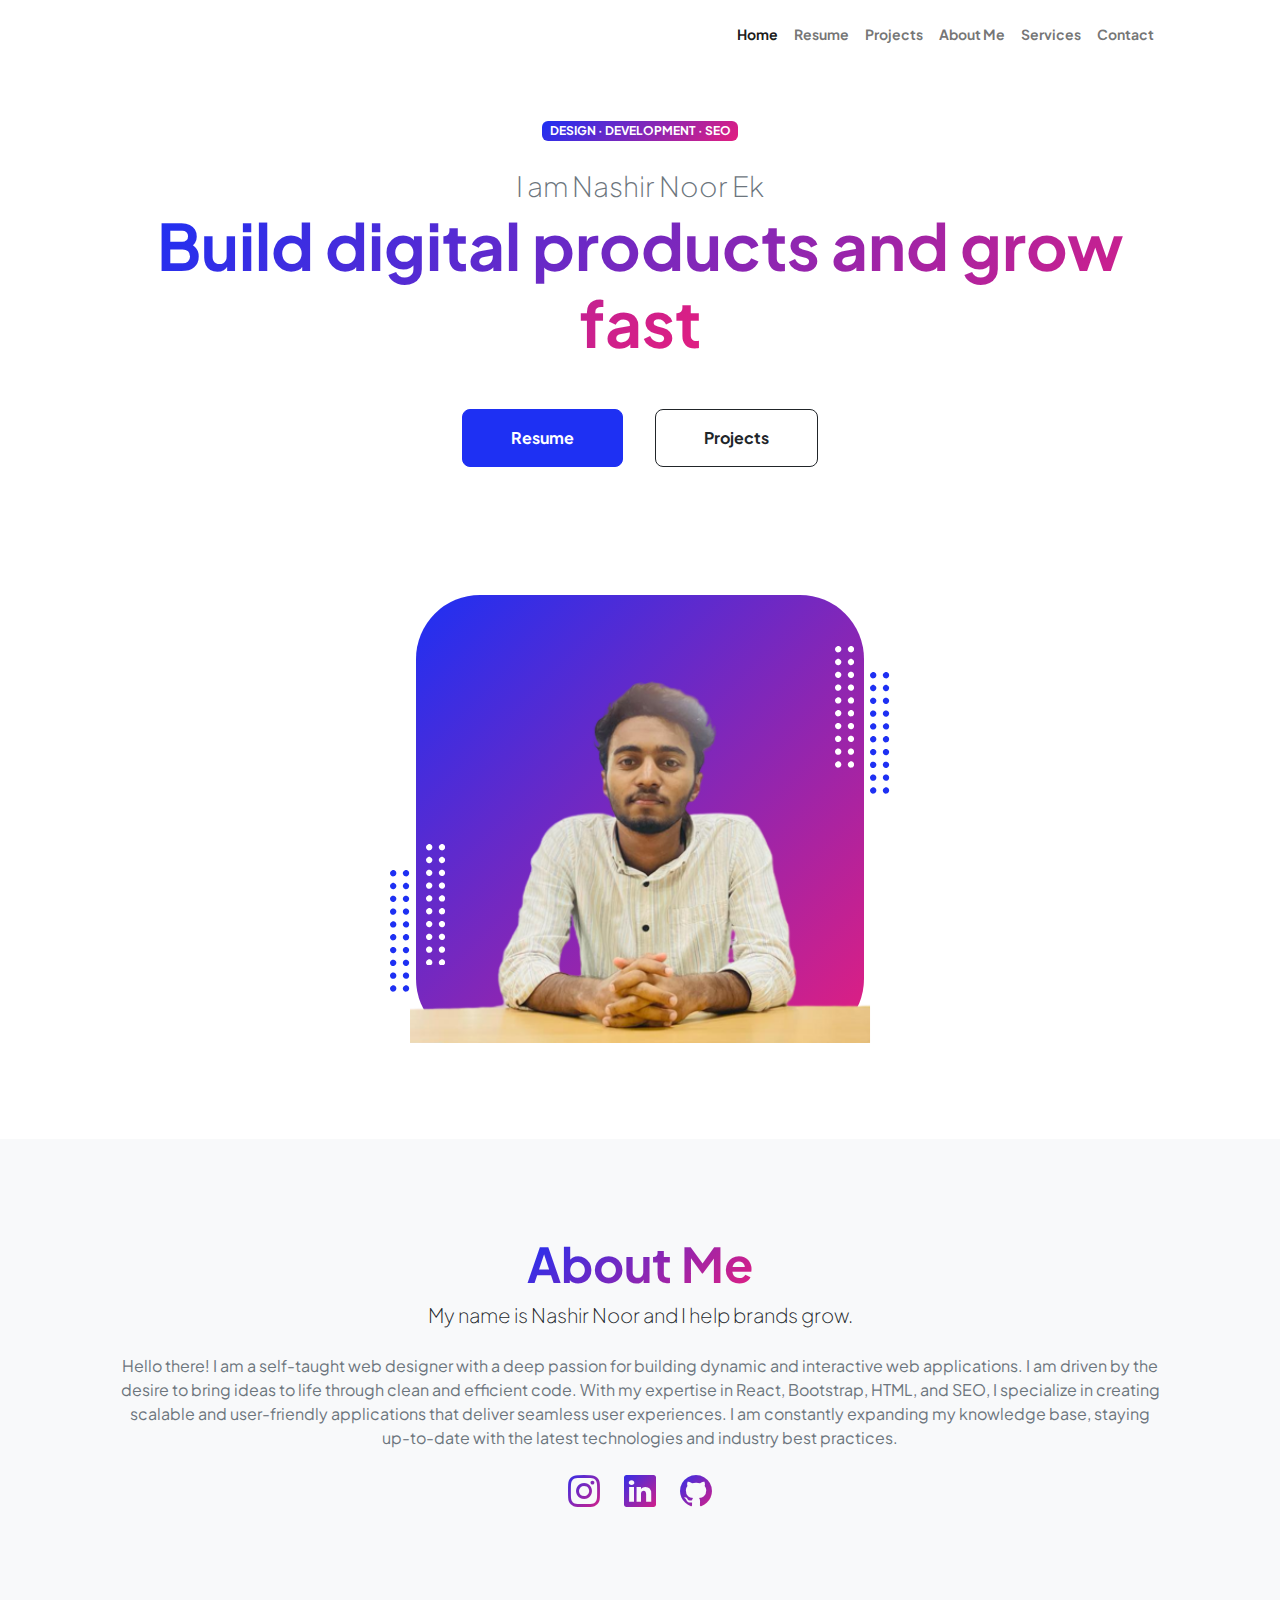
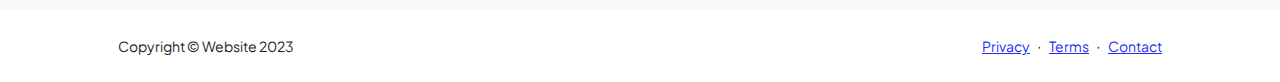
<file: index.html>
<!DOCTYPE html>
<html lang="en">
    <head>
        <meta charset="utf-8" />
        <meta name="viewport" content="width=device-width, initial-scale=1, shrink-to-fit=no" />
        <meta name="description" content="" />
        <meta name="author" content="" />
        <title>Nashir Noor EK</title>
        <!-- Favicon-->
        <link rel="icon" type="image/x-icon" href="/img/my_image.png" />
        <link rel="apple-touch-icon" href="img/my_image.png">

        <!-- Custom Google font-->
        <link rel="preconnect" href="https://fonts.googleapis.com" />
        <link rel="preconnect" href="https://fonts.gstatic.com" crossorigin />
        <link rel="preload" as="font">
        <link href="https://fonts.googleapis.com/css2?family=Plus+Jakarta+Sans:wght@100;200;300;400;500;600;700;800;900&amp;display=swap" rel="stylesheet" />
        <!-- Bootstrap icons-->
        <link href="https://cdn.jsdelivr.net/npm/bootstrap-icons@1.8.1/font/bootstrap-icons.css" rel="stylesheet" />
        <!-- Core theme CSS (includes Bootstrap)-->
        <meta name="keywords" content="HTML, CSS, JavaScript,digital,freelance,resume,python">
        <link href="css/styles.css" rel="stylesheet" />
        <script src="/js/script.js"></script>
        
      
    </head>
    <body class="d-flex flex-column h-100">
        <main class="flex-shrink-0">
            <!-- Navigation-->
            <nav class="navbar navbar-expand-lg navbar-light bg-white py-3">
                <div class="container px-5">
                  
                    <button class="navbar-toggler" type="button" data-bs-toggle="collapse" data-bs-target="#navbarSupportedContent" aria-controls="navbarSupportedContent" aria-expanded="false" aria-label="Toggle navigation"><span class="navbar-toggler-icon"></span></button>
                    <div class="collapse navbar-collapse" id="navbarSupportedContent">
                        <ul class="navbar-nav ms-auto mb-2 mb-lg-0 small fw-bolder">
                            <li class="nav-item"><a class="nav-link active" href="index.html">Home</a></li>
                            <li class="nav-item"><a class="nav-link" href="resume.html">Resume</a></li>
                            <li class="nav-item"><a class="nav-link" href="projects.html">Projects</a></li>
                            <li class="nav-item"><a class="nav-link" href="about.html">About Me</a></li>
                            <li class="nav-item"><a class="nav-link" href="services.html">Services</a></li>
                            <li class="nav-item"><a class="nav-link" href="contact.html">Contact</a></li>
                        </ul>
                    </div>
                </div>
            </nav>
            
            <!-- Header-->
            <header class="py-5">
                <div class="container px-5 pb-5">
                    <div class="row gx-5 align-items-center">
                        <div class="col-xxl-5">
                            <!-- Header text content-->
                            <div class="text-center text-xxl-start">
                                <div class="badge bg-gradient-primary-to-secondary text-white mb-4"><div class="text-uppercase">Design &middot; Development &middot; SEO</div></div>
                                <div class="fs-3 fw-light text-muted">I am Nashir Noor Ek</div>
                                <h1 class="display-3 fw-bolder mb-5"><span class="text-gradient d-inline">Build digital products and grow fast</span></h1>
                                <div class="d-grid gap-3 d-sm-flex justify-content-sm-center justify-content-xxl-start mb-3">
                                    <a class="btn btn-primary btn-lg px-5 py-3 me-sm-3 fs-6 fw-bolder" href="resume.html">Resume</a>
                                    <a class="btn btn-outline-dark btn-lg px-5 py-3 fs-6 fw-bolder" href="projects.html">Projects</a>
                                </div>
                            </div>
                        </div>
                        <div class="col-xxl-7">
                            <!-- Header profile picture-->
                            <div class="d-flex justify-content-center mt-5 mt-xxl-0">
                                <div class="profile bg-gradient-primary-to-secondary">
                                    <!-- TIP: For best results, use a photo with a transparent background like the demo example below-->
                                    <!-- Watch a tutorial on how to do this on YouTube (link)-->
                                    <img class="profile-img" src="img/my_image.png" alt="..." />
                                    <div class="dots-1">
                                        <!-- SVG Dots-->
                                        <svg version="1.1" xmlns="http://www.w3.org/2000/svg" xmlns:xlink="http://www.w3.org/1999/xlink" x="0px" y="0px" viewBox="0 0 191.6 1215.4" style="enable-background: new 0 0 191.6 1215.4" xml:space="preserve">
                                            <g transform="translate(0.000000,1280.000000) scale(0.100000,-0.100000)">
                                                <path d="M227.7,12788.6c-105-35-200-141-222-248c-43-206,163-412,369-369c155,32,275,190,260,339c-11,105-90,213-190,262        C383.7,12801.6,289.7,12808.6,227.7,12788.6z"></path>
                                                <path d="M1507.7,12788.6c-151-50-253-216-222-362c25-119,136-230,254-255c194-41,395,142,375,339c-11,105-90,213-190,262        C1663.7,12801.6,1569.7,12808.6,1507.7,12788.6z"></path>
                                                <path d="M227.7,11508.6c-105-35-200-141-222-248c-43-206,163-412,369-369c155,32,275,190,260,339c-11,105-90,213-190,262        C383.7,11521.6,289.7,11528.6,227.7,11508.6z"></path>
                                                <path d="M1507.7,11508.6c-151-50-253-216-222-362c25-119,136-230,254-255c194-41,395,142,375,339c-11,105-90,213-190,262        C1663.7,11521.6,1569.7,11528.6,1507.7,11508.6z"></path>
                                                <path d="M227.7,10228.6c-105-35-200-141-222-248c-43-206,163-412,369-369c155,32,275,190,260,339c-11,105-90,213-190,262        C383.7,10241.6,289.7,10248.6,227.7,10228.6z"></path>
                                                <path d="M1507.7,10228.6c-105-35-200-141-222-248c-43-206,163-412,369-369c155,32,275,190,260,339c-11,105-90,213-190,262        C1663.7,10241.6,1569.7,10248.6,1507.7,10228.6z"></path>
                                                <path d="M227.7,8948.6c-105-35-200-141-222-248c-43-206,163-412,369-369c155,32,275,190,260,339c-11,105-90,213-190,262        C383.7,8961.6,289.7,8968.6,227.7,8948.6z"></path>
                                                <path d="M1507.7,8948.6c-105-35-200-141-222-248c-43-206,163-412,369-369c155,32,275,190,260,339c-11,105-90,213-190,262        C1663.7,8961.6,1569.7,8968.6,1507.7,8948.6z"></path>
                                                <path d="M227.7,7668.6c-105-35-200-141-222-248c-43-206,163-412,369-369c155,32,275,190,260,339c-11,105-90,213-190,262        C383.7,7681.6,289.7,7688.6,227.7,7668.6z"></path>
                                                <path d="M1507.7,7668.6c-105-35-200-141-222-248c-43-206,163-412,369-369c155,32,275,190,260,339c-11,105-90,213-190,262        C1663.7,7681.6,1569.7,7688.6,1507.7,7668.6z"></path>
                                                <path d="M227.7,6388.6c-105-35-200-141-222-248c-43-206,163-412,369-369c155,32,275,190,260,339c-11,105-90,213-190,262        C383.7,6401.6,289.7,6408.6,227.7,6388.6z"></path>
                                                <path d="M1507.7,6388.6c-105-35-200-141-222-248c-43-206,163-412,369-369c155,32,275,190,260,339c-11,105-90,213-190,262        C1663.7,6401.6,1569.7,6408.6,1507.7,6388.6z"></path>
                                                <path d="M227.7,5108.6c-105-35-200-141-222-248c-43-206,163-412,369-369c155,32,275,190,260,339c-11,105-90,213-190,262        C383.7,5121.6,289.7,5128.6,227.7,5108.6z"></path>
                                                <path d="M1507.7,5108.6c-105-35-200-141-222-248c-43-206,163-412,369-369c155,32,275,190,260,339c-11,105-90,213-190,262        C1663.7,5121.6,1569.7,5128.6,1507.7,5108.6z"></path>
                                                <path d="M227.7,3828.6c-105-35-200-141-222-248c-43-206,163-412,369-369c155,32,275,190,260,339c-11,105-90,213-190,262        C383.7,3841.6,289.7,3848.6,227.7,3828.6z"></path>
                                                <path d="M1507.7,3828.6c-105-35-200-141-222-248c-43-206,163-412,369-369c155,32,275,190,260,339c-11,105-90,213-190,262        C1663.7,3841.6,1569.7,3848.6,1507.7,3828.6z"></path>
                                                <path d="M227.7,2548.6c-105-35-200-141-222-248c-43-206,163-412,369-369c155,32,275,190,260,339c-11,105-90,213-190,262        C383.7,2561.6,289.7,2568.6,227.7,2548.6z"></path>
                                                <path d="M1507.7,2548.6c-105-35-200-141-222-248c-43-206,163-412,369-369c155,32,275,190,260,339c-11,105-90,213-190,262        C1663.7,2561.6,1569.7,2568.6,1507.7,2548.6z"></path>
                                                <path d="M227.7,1268.6c-105-35-200-141-222-248c-43-206,163-412,369-369c155,32,275,190,260,339c-11,105-90,213-190,262        C383.7,1281.6,289.7,1288.6,227.7,1268.6z"></path>
                                                <path d="M1507.7,1268.6c-105-35-200-141-222-248c-43-206,163-412,369-369c155,32,275,190,260,339c-11,105-90,213-190,262        C1663.7,1281.6,1569.7,1288.6,1507.7,1268.6z"></path>
                                            </g>
                                        </svg>
                                        <!-- END of SVG dots-->
                                    </div>
                                    <div class="dots-2">
                                        <!-- SVG Dots-->
                                        <svg version="1.1" xmlns="http://www.w3.org/2000/svg" xmlns:xlink="http://www.w3.org/1999/xlink" x="0px" y="0px" viewBox="0 0 191.6 1215.4" style="enable-background: new 0 0 191.6 1215.4" xml:space="preserve">
                                            <g transform="translate(0.000000,1280.000000) scale(0.100000,-0.100000)">
                                                <path d="M227.7,12788.6c-105-35-200-141-222-248c-43-206,163-412,369-369c155,32,275,190,260,339c-11,105-90,213-190,262        C383.7,12801.6,289.7,12808.6,227.7,12788.6z"></path>
                                                <path d="M1507.7,12788.6c-151-50-253-216-222-362c25-119,136-230,254-255c194-41,395,142,375,339c-11,105-90,213-190,262        C1663.7,12801.6,1569.7,12808.6,1507.7,12788.6z"></path>
                                                <path d="M227.7,11508.6c-105-35-200-141-222-248c-43-206,163-412,369-369c155,32,275,190,260,339c-11,105-90,213-190,262        C383.7,11521.6,289.7,11528.6,227.7,11508.6z"></path>
                                                <path d="M1507.7,11508.6c-151-50-253-216-222-362c25-119,136-230,254-255c194-41,395,142,375,339c-11,105-90,213-190,262        C1663.7,11521.6,1569.7,11528.6,1507.7,11508.6z"></path>
                                                <path d="M227.7,10228.6c-105-35-200-141-222-248c-43-206,163-412,369-369c155,32,275,190,260,339c-11,105-90,213-190,262        C383.7,10241.6,289.7,10248.6,227.7,10228.6z"></path>
                                                <path d="M1507.7,10228.6c-105-35-200-141-222-248c-43-206,163-412,369-369c155,32,275,190,260,339c-11,105-90,213-190,262        C1663.7,10241.6,1569.7,10248.6,1507.7,10228.6z"></path>
                                                <path d="M227.7,8948.6c-105-35-200-141-222-248c-43-206,163-412,369-369c155,32,275,190,260,339c-11,105-90,213-190,262        C383.7,8961.6,289.7,8968.6,227.7,8948.6z"></path>
                                                <path d="M1507.7,8948.6c-105-35-200-141-222-248c-43-206,163-412,369-369c155,32,275,190,260,339c-11,105-90,213-190,262        C1663.7,8961.6,1569.7,8968.6,1507.7,8948.6z"></path>
                                                <path d="M227.7,7668.6c-105-35-200-141-222-248c-43-206,163-412,369-369c155,32,275,190,260,339c-11,105-90,213-190,262        C383.7,7681.6,289.7,7688.6,227.7,7668.6z"></path>
                                                <path d="M1507.7,7668.6c-105-35-200-141-222-248c-43-206,163-412,369-369c155,32,275,190,260,339c-11,105-90,213-190,262        C1663.7,7681.6,1569.7,7688.6,1507.7,7668.6z"></path>
                                                <path d="M227.7,6388.6c-105-35-200-141-222-248c-43-206,163-412,369-369c155,32,275,190,260,339c-11,105-90,213-190,262        C383.7,6401.6,289.7,6408.6,227.7,6388.6z"></path>
                                                <path d="M1507.7,6388.6c-105-35-200-141-222-248c-43-206,163-412,369-369c155,32,275,190,260,339c-11,105-90,213-190,262        C1663.7,6401.6,1569.7,6408.6,1507.7,6388.6z"></path>
                                                <path d="M227.7,5108.6c-105-35-200-141-222-248c-43-206,163-412,369-369c155,32,275,190,260,339c-11,105-90,213-190,262        C383.7,5121.6,289.7,5128.6,227.7,5108.6z"></path>
                                                <path d="M1507.7,5108.6c-105-35-200-141-222-248c-43-206,163-412,369-369c155,32,275,190,260,339c-11,105-90,213-190,262        C1663.7,5121.6,1569.7,5128.6,1507.7,5108.6z"></path>
                                                <path d="M227.7,3828.6c-105-35-200-141-222-248c-43-206,163-412,369-369c155,32,275,190,260,339c-11,105-90,213-190,262        C383.7,3841.6,289.7,3848.6,227.7,3828.6z"></path>
                                                <path d="M1507.7,3828.6c-105-35-200-141-222-248c-43-206,163-412,369-369c155,32,275,190,260,339c-11,105-90,213-190,262        C1663.7,3841.6,1569.7,3848.6,1507.7,3828.6z"></path>
                                                <path d="M227.7,2548.6c-105-35-200-141-222-248c-43-206,163-412,369-369c155,32,275,190,260,339c-11,105-90,213-190,262        C383.7,2561.6,289.7,2568.6,227.7,2548.6z"></path>
                                                <path d="M1507.7,2548.6c-105-35-200-141-222-248c-43-206,163-412,369-369c155,32,275,190,260,339c-11,105-90,213-190,262        C1663.7,2561.6,1569.7,2568.6,1507.7,2548.6z"></path>
                                                <path d="M227.7,1268.6c-105-35-200-141-222-248c-43-206,163-412,369-369c155,32,275,190,260,339c-11,105-90,213-190,262        C383.7,1281.6,289.7,1288.6,227.7,1268.6z"></path>
                                                <path d="M1507.7,1268.6c-105-35-200-141-222-248c-43-206,163-412,369-369c155,32,275,190,260,339c-11,105-90,213-190,262        C1663.7,1281.6,1569.7,1288.6,1507.7,1268.6z"></path>
                                            </g>
                                        </svg>
                                        <!-- END of SVG dots-->
                                    </div>
                                    <div class="dots-3">
                                        <!-- SVG Dots-->
                                        <svg version="1.1" xmlns="http://www.w3.org/2000/svg" xmlns:xlink="http://www.w3.org/1999/xlink" x="0px" y="0px" viewBox="0 0 191.6 1215.4" style="enable-background: new 0 0 191.6 1215.4" xml:space="preserve">
                                            <g transform="translate(0.000000,1280.000000) scale(0.100000,-0.100000)">
                                                <path d="M227.7,12788.6c-105-35-200-141-222-248c-43-206,163-412,369-369c155,32,275,190,260,339c-11,105-90,213-190,262        C383.7,12801.6,289.7,12808.6,227.7,12788.6z"></path>
                                                <path d="M1507.7,12788.6c-151-50-253-216-222-362c25-119,136-230,254-255c194-41,395,142,375,339c-11,105-90,213-190,262        C1663.7,12801.6,1569.7,12808.6,1507.7,12788.6z"></path>
                                                <path d="M227.7,11508.6c-105-35-200-141-222-248c-43-206,163-412,369-369c155,32,275,190,260,339c-11,105-90,213-190,262        C383.7,11521.6,289.7,11528.6,227.7,11508.6z"></path>
                                                <path d="M1507.7,11508.6c-151-50-253-216-222-362c25-119,136-230,254-255c194-41,395,142,375,339c-11,105-90,213-190,262        C1663.7,11521.6,1569.7,11528.6,1507.7,11508.6z"></path>
                                                <path d="M227.7,10228.6c-105-35-200-141-222-248c-43-206,163-412,369-369c155,32,275,190,260,339c-11,105-90,213-190,262        C383.7,10241.6,289.7,10248.6,227.7,10228.6z"></path>
                                                <path d="M1507.7,10228.6c-105-35-200-141-222-248c-43-206,163-412,369-369c155,32,275,190,260,339c-11,105-90,213-190,262        C1663.7,10241.6,1569.7,10248.6,1507.7,10228.6z"></path>
                                                <path d="M227.7,8948.6c-105-35-200-141-222-248c-43-206,163-412,369-369c155,32,275,190,260,339c-11,105-90,213-190,262        C383.7,8961.6,289.7,8968.6,227.7,8948.6z"></path>
                                                <path d="M1507.7,8948.6c-105-35-200-141-222-248c-43-206,163-412,369-369c155,32,275,190,260,339c-11,105-90,213-190,262        C1663.7,8961.6,1569.7,8968.6,1507.7,8948.6z"></path>
                                                <path d="M227.7,7668.6c-105-35-200-141-222-248c-43-206,163-412,369-369c155,32,275,190,260,339c-11,105-90,213-190,262        C383.7,7681.6,289.7,7688.6,227.7,7668.6z"></path>
                                                <path d="M1507.7,7668.6c-105-35-200-141-222-248c-43-206,163-412,369-369c155,32,275,190,260,339c-11,105-90,213-190,262        C1663.7,7681.6,1569.7,7688.6,1507.7,7668.6z"></path>
                                                <path d="M227.7,6388.6c-105-35-200-141-222-248c-43-206,163-412,369-369c155,32,275,190,260,339c-11,105-90,213-190,262        C383.7,6401.6,289.7,6408.6,227.7,6388.6z"></path>
                                                <path d="M1507.7,6388.6c-105-35-200-141-222-248c-43-206,163-412,369-369c155,32,275,190,260,339c-11,105-90,213-190,262        C1663.7,6401.6,1569.7,6408.6,1507.7,6388.6z"></path>
                                                <path d="M227.7,5108.6c-105-35-200-141-222-248c-43-206,163-412,369-369c155,32,275,190,260,339c-11,105-90,213-190,262        C383.7,5121.6,289.7,5128.6,227.7,5108.6z"></path>
                                                <path d="M1507.7,5108.6c-105-35-200-141-222-248c-43-206,163-412,369-369c155,32,275,190,260,339c-11,105-90,213-190,262        C1663.7,5121.6,1569.7,5128.6,1507.7,5108.6z"></path>
                                                <path d="M227.7,3828.6c-105-35-200-141-222-248c-43-206,163-412,369-369c155,32,275,190,260,339c-11,105-90,213-190,262        C383.7,3841.6,289.7,3848.6,227.7,3828.6z"></path>
                                                <path d="M1507.7,3828.6c-105-35-200-141-222-248c-43-206,163-412,369-369c155,32,275,190,260,339c-11,105-90,213-190,262        C1663.7,3841.6,1569.7,3848.6,1507.7,3828.6z"></path>
                                                <path d="M227.7,2548.6c-105-35-200-141-222-248c-43-206,163-412,369-369c155,32,275,190,260,339c-11,105-90,213-190,262        C383.7,2561.6,289.7,2568.6,227.7,2548.6z"></path>
                                                <path d="M1507.7,2548.6c-105-35-200-141-222-248c-43-206,163-412,369-369c155,32,275,190,260,339c-11,105-90,213-190,262        C1663.7,2561.6,1569.7,2568.6,1507.7,2548.6z"></path>
                                                <path d="M227.7,1268.6c-105-35-200-141-222-248c-43-206,163-412,369-369c155,32,275,190,260,339c-11,105-90,213-190,262        C383.7,1281.6,289.7,1288.6,227.7,1268.6z"></path>
                                                <path d="M1507.7,1268.6c-105-35-200-141-222-248c-43-206,163-412,369-369c155,32,275,190,260,339c-11,105-90,213-190,262        C1663.7,1281.6,1569.7,1288.6,1507.7,1268.6z"></path>
                                            </g>
                                        </svg>
                                        <!-- END of SVG dots-->
                                    </div>
                                    <div class="dots-4">
                                        <!-- SVG Dots-->
                                        <svg version="1.1" xmlns="http://www.w3.org/2000/svg" xmlns:xlink="http://www.w3.org/1999/xlink" x="0px" y="0px" viewBox="0 0 191.6 1215.4" style="enable-background: new 0 0 191.6 1215.4" xml:space="preserve">
                                            <g transform="translate(0.000000,1280.000000) scale(0.100000,-0.100000)">
                                                <path d="M227.7,12788.6c-105-35-200-141-222-248c-43-206,163-412,369-369c155,32,275,190,260,339c-11,105-90,213-190,262        C383.7,12801.6,289.7,12808.6,227.7,12788.6z"></path>
                                                <path d="M1507.7,12788.6c-151-50-253-216-222-362c25-119,136-230,254-255c194-41,395,142,375,339c-11,105-90,213-190,262        C1663.7,12801.6,1569.7,12808.6,1507.7,12788.6z"></path>
                                                <path d="M227.7,11508.6c-105-35-200-141-222-248c-43-206,163-412,369-369c155,32,275,190,260,339c-11,105-90,213-190,262        C383.7,11521.6,289.7,11528.6,227.7,11508.6z"></path>
                                                <path d="M1507.7,11508.6c-151-50-253-216-222-362c25-119,136-230,254-255c194-41,395,142,375,339c-11,105-90,213-190,262        C1663.7,11521.6,1569.7,11528.6,1507.7,11508.6z"></path>
                                                <path d="M227.7,10228.6c-105-35-200-141-222-248c-43-206,163-412,369-369c155,32,275,190,260,339c-11,105-90,213-190,262        C383.7,10241.6,289.7,10248.6,227.7,10228.6z"></path>
                                                <path d="M1507.7,10228.6c-105-35-200-141-222-248c-43-206,163-412,369-369c155,32,275,190,260,339c-11,105-90,213-190,262        C1663.7,10241.6,1569.7,10248.6,1507.7,10228.6z"></path>
                                                <path d="M227.7,8948.6c-105-35-200-141-222-248c-43-206,163-412,369-369c155,32,275,190,260,339c-11,105-90,213-190,262        C383.7,8961.6,289.7,8968.6,227.7,8948.6z"></path>
                                                <path d="M1507.7,8948.6c-105-35-200-141-222-248c-43-206,163-412,369-369c155,32,275,190,260,339c-11,105-90,213-190,262        C1663.7,8961.6,1569.7,8968.6,1507.7,8948.6z"></path>
                                                <path d="M227.7,7668.6c-105-35-200-141-222-248c-43-206,163-412,369-369c155,32,275,190,260,339c-11,105-90,213-190,262        C383.7,7681.6,289.7,7688.6,227.7,7668.6z"></path>
                                                <path d="M1507.7,7668.6c-105-35-200-141-222-248c-43-206,163-412,369-369c155,32,275,190,260,339c-11,105-90,213-190,262        C1663.7,7681.6,1569.7,7688.6,1507.7,7668.6z"></path>
                                                <path d="M227.7,6388.6c-105-35-200-141-222-248c-43-206,163-412,369-369c155,32,275,190,260,339c-11,105-90,213-190,262        C383.7,6401.6,289.7,6408.6,227.7,6388.6z"></path>
                                                <path d="M1507.7,6388.6c-105-35-200-141-222-248c-43-206,163-412,369-369c155,32,275,190,260,339c-11,105-90,213-190,262        C1663.7,6401.6,1569.7,6408.6,1507.7,6388.6z"></path>
                                                <path d="M227.7,5108.6c-105-35-200-141-222-248c-43-206,163-412,369-369c155,32,275,190,260,339c-11,105-90,213-190,262        C383.7,5121.6,289.7,5128.6,227.7,5108.6z"></path>
                                                <path d="M1507.7,5108.6c-105-35-200-141-222-248c-43-206,163-412,369-369c155,32,275,190,260,339c-11,105-90,213-190,262        C1663.7,5121.6,1569.7,5128.6,1507.7,5108.6z"></path>
                                                <path d="M227.7,3828.6c-105-35-200-141-222-248c-43-206,163-412,369-369c155,32,275,190,260,339c-11,105-90,213-190,262        C383.7,3841.6,289.7,3848.6,227.7,3828.6z"></path>
                                                <path d="M1507.7,3828.6c-105-35-200-141-222-248c-43-206,163-412,369-369c155,32,275,190,260,339c-11,105-90,213-190,262        C1663.7,3841.6,1569.7,3848.6,1507.7,3828.6z"></path>
                                                <path d="M227.7,2548.6c-105-35-200-141-222-248c-43-206,163-412,369-369c155,32,275,190,260,339c-11,105-90,213-190,262        C383.7,2561.6,289.7,2568.6,227.7,2548.6z"></path>
                                                <path d="M1507.7,2548.6c-105-35-200-141-222-248c-43-206,163-412,369-369c155,32,275,190,260,339c-11,105-90,213-190,262        C1663.7,2561.6,1569.7,2568.6,1507.7,2548.6z"></path>
                                                <path d="M227.7,1268.6c-105-35-200-141-222-248c-43-206,163-412,369-369c155,32,275,190,260,339c-11,105-90,213-190,262        C383.7,1281.6,289.7,1288.6,227.7,1268.6z"></path>
                                                <path d="M1507.7,1268.6c-105-35-200-141-222-248c-43-206,163-412,369-369c155,32,275,190,260,339c-11,105-90,213-190,262        C1663.7,1281.6,1569.7,1288.6,1507.7,1268.6z"></path>
                                            </g>
                                        </svg>
                                        <!-- END of SVG dots-->
                                    </div>
                                </div>
                            </div>
                        </div>
                    </div>
                </div>
            </header>

            <!-- About Section-->
            <section class="bg-light py-5">
                <div class="container px-5">
                    <div class="row gx-5 justify-content-center">
                        <div class="col-xxl-8">
                            <div class="text-center my-5">
                                <h2 class="display-5 fw-bolder"><span class="text-gradient d-inline">About Me</span></h2>
                                <p class="lead fw-light mb-4">My name is Nashir Noor and I help brands grow.</p>
                                <p class="text-muted">Hello there! I am a self-taught web designer with a deep passion for building dynamic and interactive web applications. I am driven by the desire to bring ideas to life through clean and efficient code.

                                    With my expertise in React, Bootstrap, HTML, and SEO, I specialize in creating scalable and user-friendly applications that deliver seamless user experiences. I am constantly expanding my knowledge base, staying up-to-date with the latest technologies and industry best practices.</p>
                                <div class="d-flex justify-content-center fs-2 gap-4">
                                    <a class="text-gradient" href="https://instagram.com/_nashh_ir?utm_source=qr&igshid=NGExMmI2YTkyZg%3D%3D" target="_blank"><i class="bi bi-instagram"></i></a>
                                    <a class="text-gradient" href="https://www.linkedin.com/in/" target="_blank"><i class="bi bi-linkedin"></i></a>
                                    <a class="text-gradient" href="https://github.com/nashirnoor/" target="_blank"><i class="bi bi-github"></i></a>
                                </div>
                            </div>
                        </div>
                    </div>
                </div>
            </section>
        </main>
        <!-- Footer-->
        <footer class="bg-white py-4 mt-auto">
            <div class="container px-5">
                <div class="row align-items-center justify-content-between flex-column flex-sm-row">
                    <div class="col-auto"><div class="small m-0">Copyright &copy; Website 2023</div></div>
                    <div class="col-auto">
                        <a class="small" href="#!">Privacy</a>
                        <span class="mx-1">&middot;</span>
                        <a class="small" href="#!">Terms</a>
                        <span class="mx-1">&middot;</span>
                        <a class="small" href="#!">Contact</a>
                    </div>
                </div>
            </div>
        </footer>
        <!-- Bootstrap core JS-->
        <script src="https://cdn.jsdelivr.net/npm/bootstrap@5.2.3/dist/js/bootstrap.bundle.min.js"></script>
        <!-- Core theme JS-->
   

    </body>
</html>
</file>
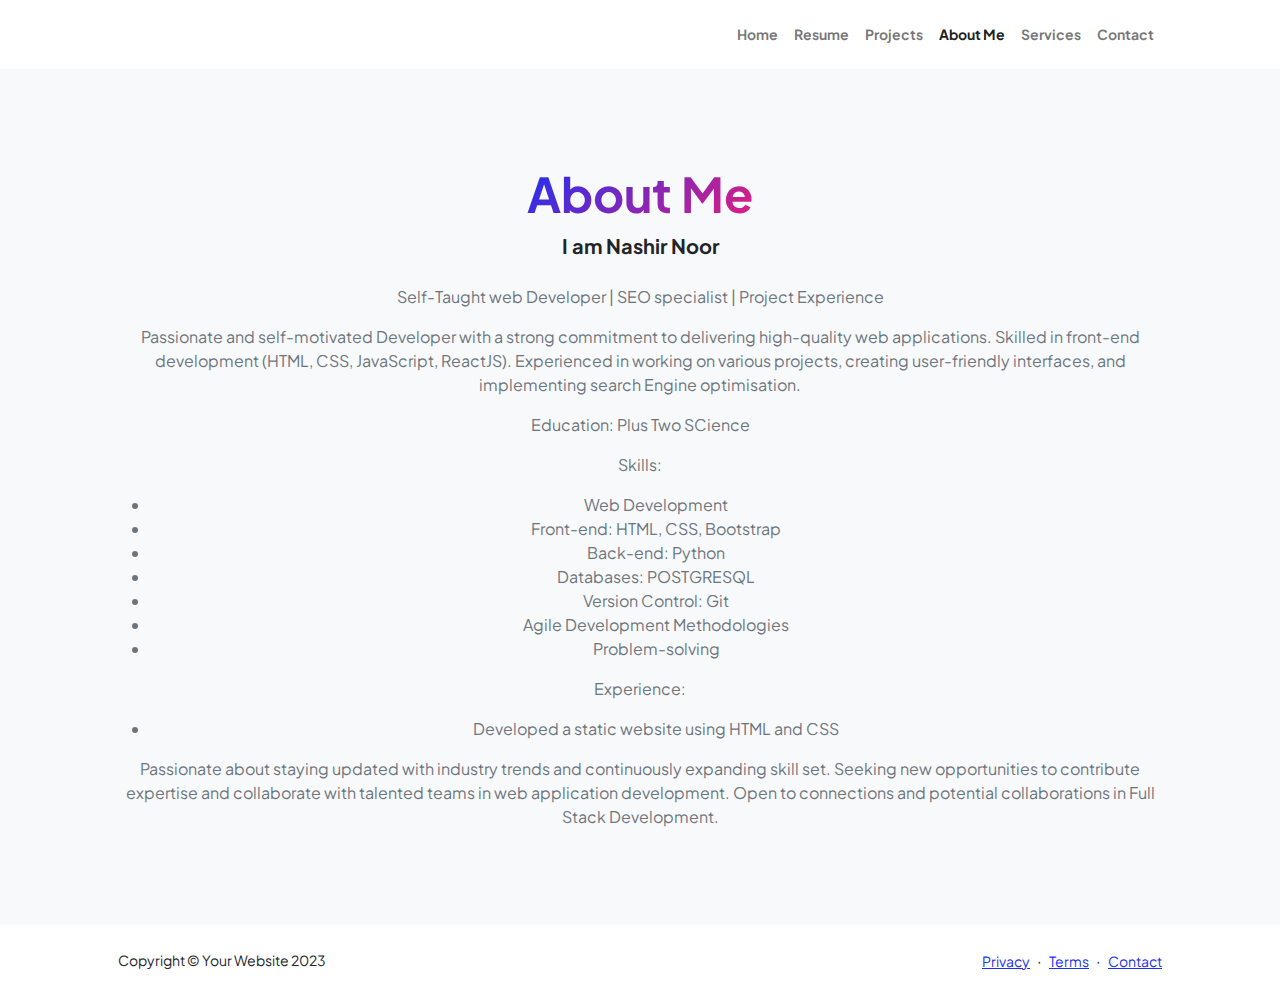
<file: about.html>
<!DOCTYPE html>
<html lang="en">
    <head>
        <meta charset="utf-8" />
        <meta name="viewport" content="width=device-width, initial-scale=1, shrink-to-fit=no" />
        <meta name="description" content="" />
        <meta name="author" content="" />
        <title>Nashir Noor EK</title>
        <!-- Favicon-->
        <link rel="icon" type="image/x-icon" href="/img/my_image.png" />
        <!-- Custom Google font-->
        <link rel="preconnect" href="https://fonts.googleapis.com" />
        <link rel="preconnect" href="https://fonts.gstatic.com" crossorigin />
        <link href="https://fonts.googleapis.com/css2?family=Plus+Jakarta+Sans:wght@100;200;300;400;500;600;700;800;900&amp;display=swap" rel="stylesheet" />
        <!-- Bootstrap icons-->
        <link href="https://cdn.jsdelivr.net/npm/bootstrap-icons@1.8.1/font/bootstrap-icons.css" rel="stylesheet" />
        <!-- Core theme CSS (includes Bootstrap)-->
        <link href="css/styles.css" rel="stylesheet" />
      
        <!-- fontawesome -->
        <link rel="stylesheet" href="https://cdnjs.cloudflare.com/ajax/libs/font-awesome/6.4.0/css/all.min.css" integrity="sha512-iecdLmaskl7CVkqkXNQ/ZH/XLlvWZOJyj7Yy7tcenmpD1ypASozpmT/E0iPtmFIB46ZmdtAc9eNBvH0H/ZpiBw==" crossorigin="anonymous" referrerpolicy="no-referrer" />
    </head>
    <body class="d-flex flex-column h-100">
        <main class="flex-shrink-0">
            <!-- Navigation-->
            <nav class="navbar navbar-expand-lg navbar-light bg-white py-3">
                <div class="container px-5">
           
                    <button class="navbar-toggler" type="button" data-bs-toggle="collapse" data-bs-target="#navbarSupportedContent" aria-controls="navbarSupportedContent" aria-expanded="false" aria-label="Toggle navigation"><span class="navbar-toggler-icon"></span></button>
                    <div class="collapse navbar-collapse" id="navbarSupportedContent">
                        <ul class="navbar-nav ms-auto mb-2 mb-lg-0 small fw-bolder">
                            <li class="nav-item"><a class="nav-link" href="index.html">Home</a></li>
                            <li class="nav-item"><a class="nav-link" href="resume.html">Resume</a></li>
                            <li class="nav-item"><a class="nav-link" href="projects.html">Projects</a></li>
                            <li class="nav-item"><a class="nav-link active" href="about.html">About Me</a></li>
                            <li class="nav-item"><a class="nav-link" href="services.html">Services</a></li>
                            <li class="nav-item"><a class="nav-link" href="contact.html">Contact</a></li>
                        </ul>
                    </div>
                </div>
            </nav>
            <!-- Header-->
            
            <!-- About Section-->
            <section class="bg-light py-5">
                <div class="container px-5">
                    <div class="row gx-5 justify-content-center">
                        <div class="col-xxl-8">
                            <div class="text-center my-5">
                                <h2 class="display-5 fw-bolder"><span class="text-gradient d-inline">About Me</span></h2>
                                <p class="lead fw-bolder mb-4">I am Nashir Noor</p>
                                <p class="text-muted">Self-Taught web Developer | SEO specialist | Project Experience</p>
            
                                <p class="text-muted">Passionate and self-motivated  Developer with a strong commitment to delivering high-quality web applications. Skilled in front-end development (HTML, CSS, JavaScript, ReactJS). Experienced in working on various projects, creating user-friendly interfaces, and implementing search Engine optimisation.</p>
            
                                <p class="text-muted">Education: Plus Two SCience</p>
            
                                <p class="text-muted">Skills:</p>
                                <ul class="text-muted">
                                    <li>Web Development</li>
                                    <li>Front-end: HTML, CSS, Bootstrap</li>
                                    <li>Back-end: Python</li>
                                    <li>Databases: POSTGRESQL</li>
                                    <li>Version Control: Git</li>
                                    <li>Agile Development Methodologies</li>
                                    <li>Problem-solving</li>
                                </ul>
            
                                <p class="text-muted">Experience:</p>
                                <ul class="text-muted">
                                    <li>Developed a static website using HTML and CSS</li>
                                </ul>
            
                                <p class="text-muted">Passionate about staying updated with industry trends and continuously expanding skill set. Seeking new opportunities to contribute expertise and collaborate with talented teams in web application development. Open to connections and potential collaborations in Full Stack Development.</p>
            
                            </div>
                        </div>
                    </div>
                </div>
            </section>
            
           
            
        </main>
        <!-- Footer-->
        <footer class="bg-white py-4 mt-auto">
            <div class="container px-5">
                <div class="row align-items-center justify-content-between flex-column flex-sm-row">
                    <div class="col-auto"><div class="small m-0">Copyright &copy; Your Website 2023</div></div>
                    <div class="col-auto">
                        <a class="small" href="#!">Privacy</a>
                        <span class="mx-1">&middot;</span>
                        <a class="small" href="#!">Terms</a>
                        <span class="mx-1">&middot;</span>
                        <a class="small" href="#!">Contact</a>
                    </div>
                </div>
            </div>
        </footer>
        <!-- Bootstrap core JS-->
        <script src="https://cdn.jsdelivr.net/npm/bootstrap@5.2.3/dist/js/bootstrap.bundle.min.js"></script>
        <!-- Core theme JS-->
     
    </body>
</html>
</file>
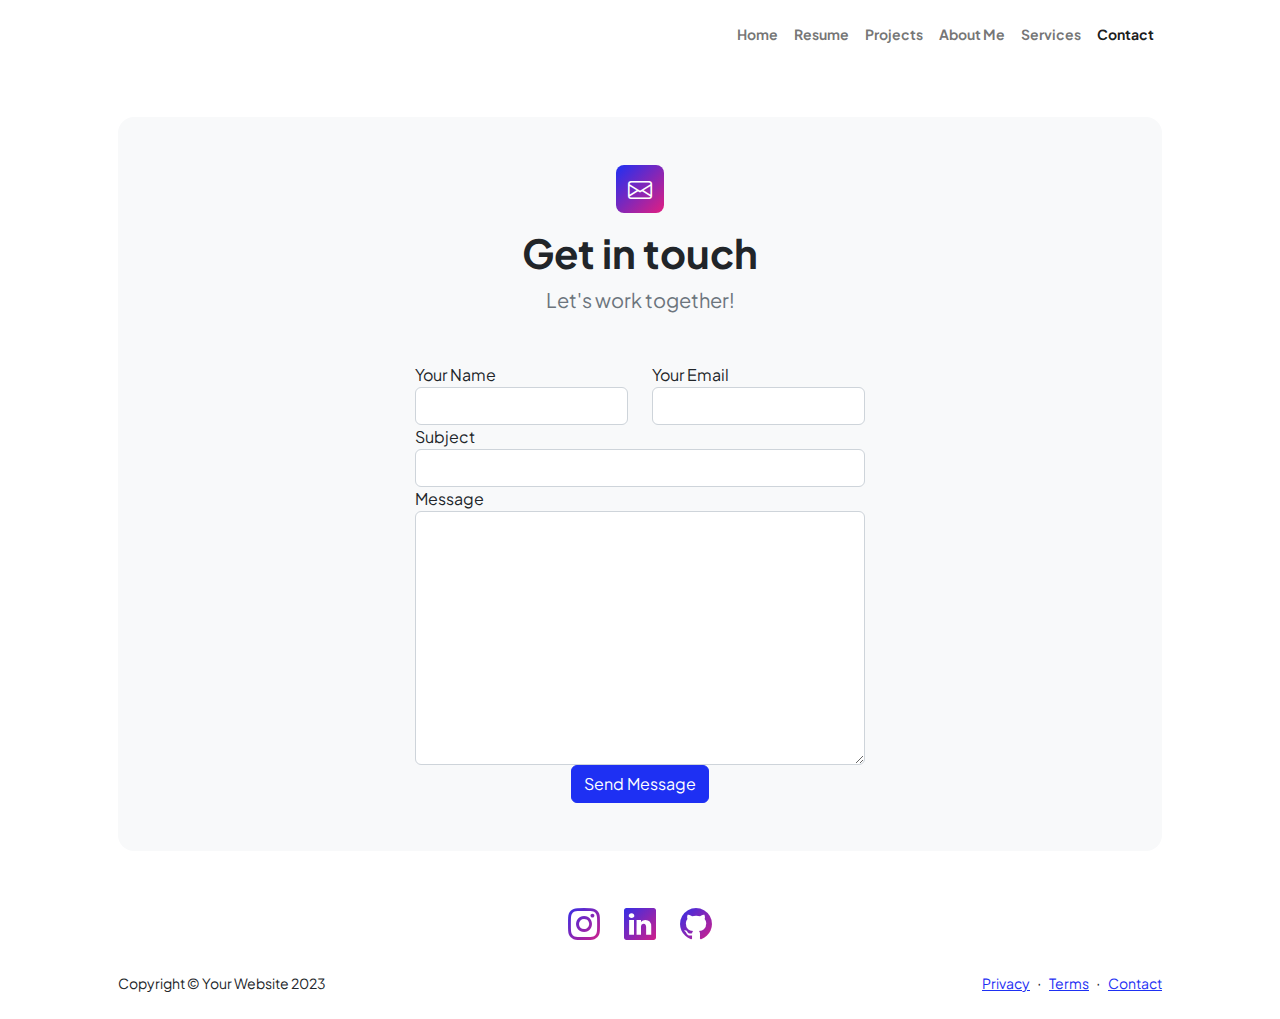
<file: contact.html>
<!DOCTYPE html>
<html lang="en">
    <head>
        <meta charset="utf-8" />
        <meta name="viewport" content="width=device-width, initial-scale=1, shrink-to-fit=no" />
        <meta name="description" content />
        <meta name="author" content />
        <title>Nashir Noor EK</title>
        <!-- Favicon-->
        <link rel="icon" type="image/x-icon" href="/img/my_image.png" />
        <!-- Custom Google font-->
        <link rel="preconnect" href="https://fonts.googleapis.com" />
        <link rel="preconnect" href="https://fonts.gstatic.com" crossorigin />
        <link href="https://fonts.googleapis.com/css2?family=Plus+Jakarta+Sans:wght@100;200;300;400;500;600;700;800;900&amp;display=swap" rel="stylesheet" />
        <!-- Bootstrap icons-->
        <link href="https://cdn.jsdelivr.net/npm/bootstrap-icons@1.8.1/font/bootstrap-icons.css" rel="stylesheet" />
        <!-- Core theme CSS (includes Bootstrap)-->
        <link href="css/styles.css" rel="stylesheet" />
    </head>
    <body class="d-flex flex-column">
        <main class="flex-shrink-0">
            <!-- Navigation-->
            <nav class="navbar navbar-expand-lg navbar-light bg-white py-3">
                <div class="container px-5">
                   
                    <button class="navbar-toggler" type="button" data-bs-toggle="collapse" data-bs-target="#navbarSupportedContent" aria-controls="navbarSupportedContent" aria-expanded="false" aria-label="Toggle navigation"><span class="navbar-toggler-icon"></span></button>
                    <div class="collapse navbar-collapse" id="navbarSupportedContent">
                        <ul class="navbar-nav ms-auto mb-2 mb-lg-0 small fw-bolder">
                            <li class="nav-item"><a class="nav-link" href="index.html">Home</a></li>
                            <li class="nav-item"><a class="nav-link" href="resume.html">Resume</a></li>
                            <li class="nav-item"><a class="nav-link" href="projects.html">Projects</a></li>
                            <li class="nav-item"><a class="nav-link" href="about.html">About Me</a></li>
                            <li class="nav-item"><a class="nav-link" href="services.html">Services</a></li>
                            <li class="nav-item"><a class="nav-link active" href="contact.html">Contact</a></li>
                        </ul>
                    </div>
                </div>
            </nav>
            <!-- Page content-->
            <section class="py-5">
                <div class="container px-5">
                    <!-- Contact form-->
                    <div class="bg-light rounded-4 py-5 px-4 px-md-5">
                        <div class="text-center mb-5">
                            <div class="feature bg-primary bg-gradient-primary-to-secondary text-white rounded-3 mb-3"><i class="bi bi-envelope"></i></div>
                            <h1 class="fw-bolder">Get in touch</h1>
                            <p class="lead fw-normal text-muted mb-0">Let's work together!</p>
                        </div>
                        <div class="row gx-5 justify-content-center">
                            <div class="col-lg-8 col-xl-6">
                                <!-- * * * * * * * * * * * * * * *-->
                                <!-- * * SB Forms Contact Form * *-->
                                <!-- * * * * * * * * * * * * * * *-->
                                <!-- This form is pre-integrated with SB Forms.-->
                                <!-- To make this form functional, sign up at-->
                                <!-- https://startbootstrap.com/solution/contact-forms-->
                                <!-- to get an API token!-->
                                <form role="form" id="form1" class="email-form" method="post" action="https://formsubmit.co/nashirnoor1718@gmail.com" onsubmit="return validateform()">
                                    <div class="row">
                                      <div class="form-group col-md-6">
                                        <label for="name">Your Name</label>
                                        <input type="text" name="name" class="form-control" id="name" required>
                                      </div>
                                      <div class="form-group col-md-6">
                                        <label for="name">Your Email</label>
                                        <input type="email" class="form-control" name="email" id="email" required>
                                      </div>
                                    </div>
                                    <div class="form-group">
                                      <label for="name">Subject</label>
                                      <input type="text" class="form-control" name="subject" id="text" required>
                                    </div>
                                    <div class="form-group">
                                      <label for="name">Message</label>
                                      <textarea class="form-control" id="text" name="message" rows="10" required></textarea>
                                    </div>
                                    <!-- <div class="my-3">
                                      <div class="error-message"></div>
                                      <div class="sent-message">Your message has been sent. Thank you!</div>
                                    </div> -->
                                    <div class="text-center">
                                      <button class="btn btn-primary" type="submit">Send Message</button>
                                    </div>
                                  </form>
                                  
                            </div>
                        </div>
                    </div>
                </div>
            </section>
        </main>
        <!-- Footer-->
        <div class="d-flex justify-content-center fs-2 gap-4">
            <a class="text-gradient" href="https://instagram.com/_nashh_ir?utm_source=qr&igshid=NGExMmI2YTkyZg%3D%3D" target="_blank"><i class="bi bi-instagram"></i></a>
            <a class="text-gradient" href="https://www.linkedin.com/in/" target="_blank"><i class="bi bi-linkedin"></i></a>
            <a class="text-gradient" href="https://github.com/nashirnoor/" target="_blank"><i class="bi bi-github"></i></a>
        </div>
        <footer class="bg-white py-4 mt-auto">
            <div class="container px-5">
                <div class="row align-items-center justify-content-between flex-column flex-sm-row">
                    <div class="col-auto"><div class="small m-0">Copyright &copy; Your Website 2023</div></div>
                    <div class="col-auto">
                        <a class="small" href="#!">Privacy</a>
                        <span class="mx-1">&middot;</span>
                        <a class="small" href="#!">Terms</a>
                        <span class="mx-1">&middot;</span>
                        <a class="small" href="#!">Contact</a>
                    </div>
                </div>
            </div>
        </footer>
        <!-- Bootstrap core JS-->
        <script src="https://cdn.jsdelivr.net/npm/bootstrap@5.2.3/dist/js/bootstrap.bundle.min.js"></script>
        <!-- Core theme JS-->
   
        <!-- * * * * * * * * * * * * * * * * * * * * * * * * * * * * * * * * * * * * * * * *-->
        <!-- * *                               SB Forms JS                               * *-->
        <!-- * * Activate your form at https://startbootstrap.com/solution/contact-forms * *-->
        <!-- * * * * * * * * * * * * * * * * * * * * * * * * * * * * * * * * * * * * * * * *-->
        <script src="https://cdn.startbootstrap.com/sb-forms-latest.js"></script>
        
    </body>
</html>
</file>
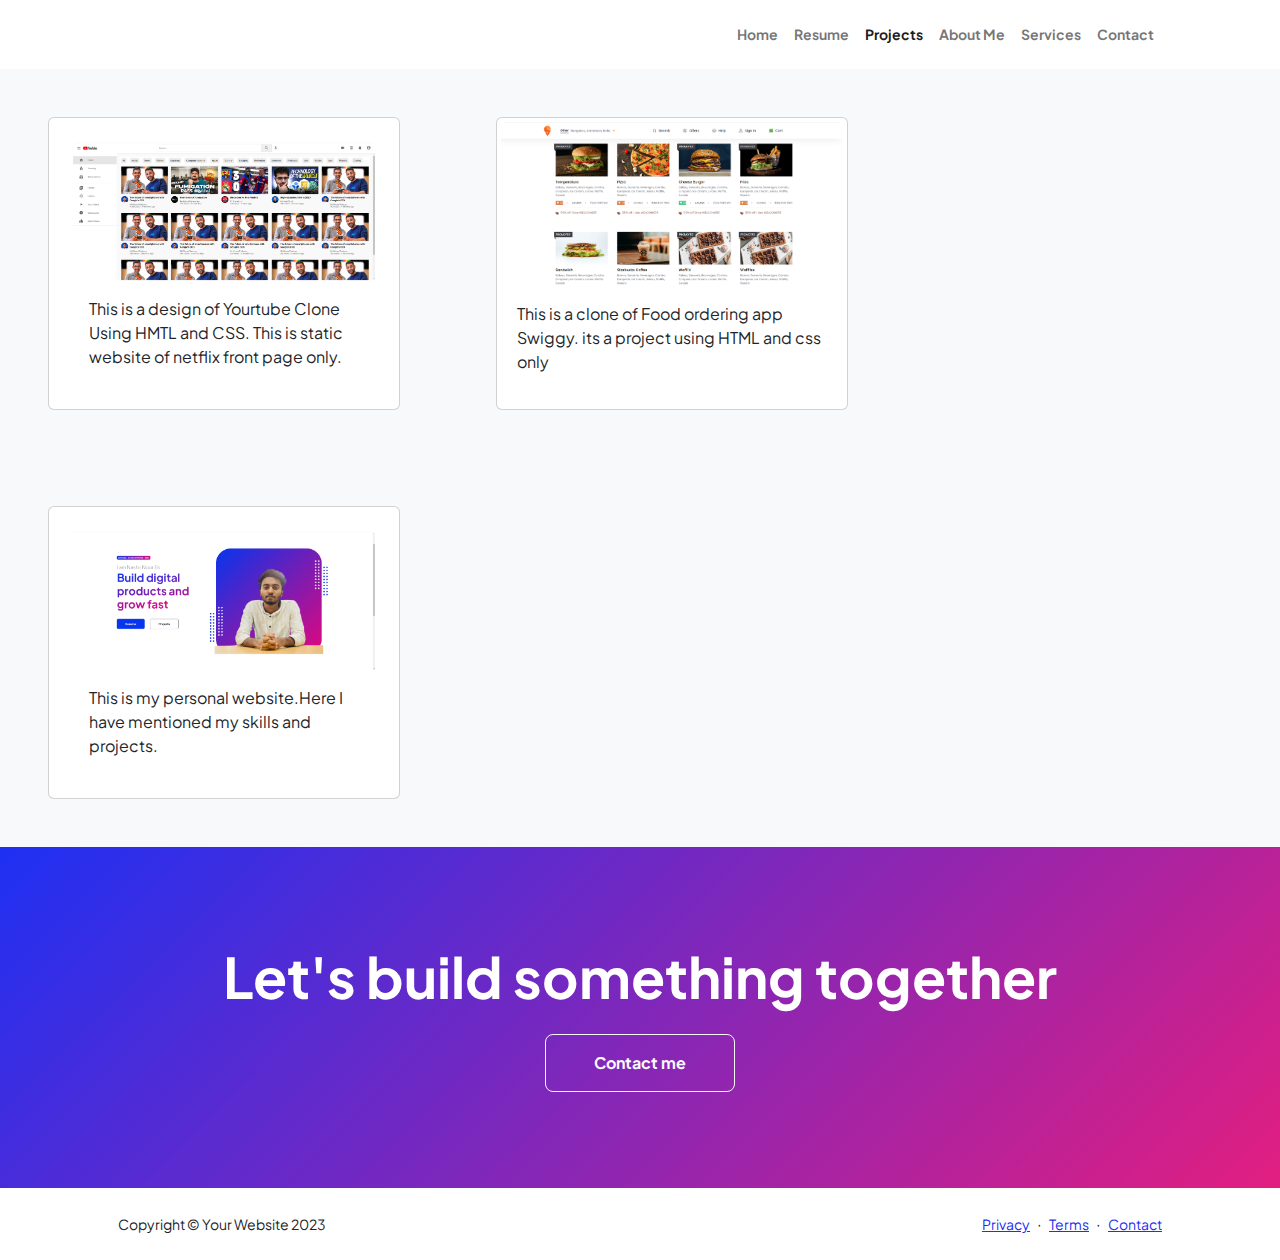
<file: projects.html>
<!DOCTYPE html>
<html lang="en">
    <head>
        <meta charset="utf-8" />
        <meta name="viewport" content="width=device-width, initial-scale=1, shrink-to-fit=no" />
        <meta name="description" content="" />
        <meta name="author" content="" />
        <title>Nashir Noor EK</title>
        <!-- Favicon-->
        <link rel="icon" type="image/x-icon" href="/img/my_image.png" />
        <!-- Custom Google font-->
        <link rel="preconnect" href="https://fonts.googleapis.com" />
        <link rel="preconnect" href="https://fonts.gstatic.com" crossorigin />
        <link href="https://fonts.googleapis.com/css2?family=Plus+Jakarta+Sans:wght@100;200;300;400;500;600;700;800;900&amp;display=swap" rel="stylesheet" />
        <!-- Bootstrap icons-->
        <link href="https://cdn.jsdelivr.net/npm/bootstrap-icons@1.8.1/font/bootstrap-icons.css" rel="stylesheet" />
        <!-- Core theme CSS (includes Bootstrap)-->
        <link href="css/styles.css" rel="stylesheet" />
      
    </head>
    <body class="d-flex flex-column h-100 bg-light">
        <main class="flex-shrink-0">
            <!-- Navigation-->
            <nav class="navbar navbar-expand-lg navbar-light bg-white py-3">
                <div class="container px-5">
            
                    <button class="navbar-toggler" type="button" data-bs-toggle="collapse" data-bs-target="#navbarSupportedContent" aria-controls="navbarSupportedContent" aria-expanded="false" aria-label="Toggle navigation"><span class="navbar-toggler-icon"></span></button>
                    <div class="collapse navbar-collapse" id="navbarSupportedContent">
                        <ul class="navbar-nav ms-auto mb-2 mb-lg-0 small fw-bolder">
                            <li class="nav-item"><a class="nav-link" href="index.html">Home</a></li>
                            <li class="nav-item"><a class="nav-link" href="resume.html">Resume</a></li>
                            <li class="nav-item"><a class="nav-link active" href="projects.html">Projects</a></li>
                            <li class="nav-item"><a class="nav-link" href="about.html">About Me</a></li>
                            <li class="nav-item"><a class="nav-link" href="services.html">Services</a></li>
                            <li class="nav-item"><a class="nav-link" href="contact.html">Contact</a></li>
                        </ul>
                    </div>
                </div>
            </nav>
            <!-- Projects Section-->
          


            <div class="container-fluid project-img d-flex justify-content-center align-items-center flex-wrap ">
                <div class="row">

                    <div class="card m-5 p-4" style="width: 22rem;">
                        <a target="_blank" href="https://nashirnoor.github.io/youtube/"><img class="card-img-top" src="img/Youtube_site.png" alt="Card image cap"></a>
                        <div class="card-body">
                          <p class="card-text">This is a design of Yourtube Clone Using HMTL and CSS. This is static website of netflix front page only.</p>
                        </div>
                      </div>

                      <div class="card m-5 p-1" style="width: 22rem;">
                        <a target="_blank" href="https://nashirnoor.github.io/swiggyclone/">
                        <img class="card-img-top" src="/img/swiggy_site.png" alt="Card image cap"></a>
                        <div class="card-body">
                          <p class="card-text">This is a clone of  Food ordering app Swiggy. its a project using HTML and css only</p>
                        </div>
                      </div>

                      <div class="card m-5 p-4" style="width: 22rem;">
                        <a target="_blank" href="https://nashirnoor.github.io/personalsite/"><img class="card-img-top" src="img/personal_site.png" alt="Card image cap"></a>
                        <div class="card-body">
                          <p class="card-text">This is my personal website.Here I have mentioned my skills and projects.</p>
                        </div>
                      </div>

                   

                      

                      
                </div>
                
            </div>

            <!-- Call to action section-->
            <section class="py-5 bg-gradient-primary-to-secondary text-white">
                <div class="container px-5 my-5">
                    <div class="text-center">
                        <h2 class="display-4 fw-bolder mb-4">Let's build something together</h2>
                        <a class="btn btn-outline-light btn-lg px-5 py-3 fs-6 fw-bolder" href="contact.html">Contact me</a>
                    </div>
                </div>
            </section>
        </main>
        <!-- Footer-->
        <footer class="bg-white py-4 mt-auto">
            <div class="container px-5">
                <div class="row align-items-center justify-content-between flex-column flex-sm-row">
                    <div class="col-auto"><div class="small m-0">Copyright &copy; Your Website 2023</div></div>
                    <div class="col-auto">
                        <a class="small" href="#!">Privacy</a>
                        <span class="mx-1">&middot;</span>
                        <a class="small" href="#!">Terms</a>
                        <span class="mx-1">&middot;</span>
                        <a class="small" href="#!">Contact</a>
                    </div>
                </div>
            </div>
        </footer>
        <!-- Bootstrap core JS-->
        <script src="https://cdn.jsdelivr.net/npm/bootstrap@5.2.3/dist/js/bootstrap.bundle.min.js"></script>
        <!-- Core theme JS-->
  
    </body>
</html>
</file>
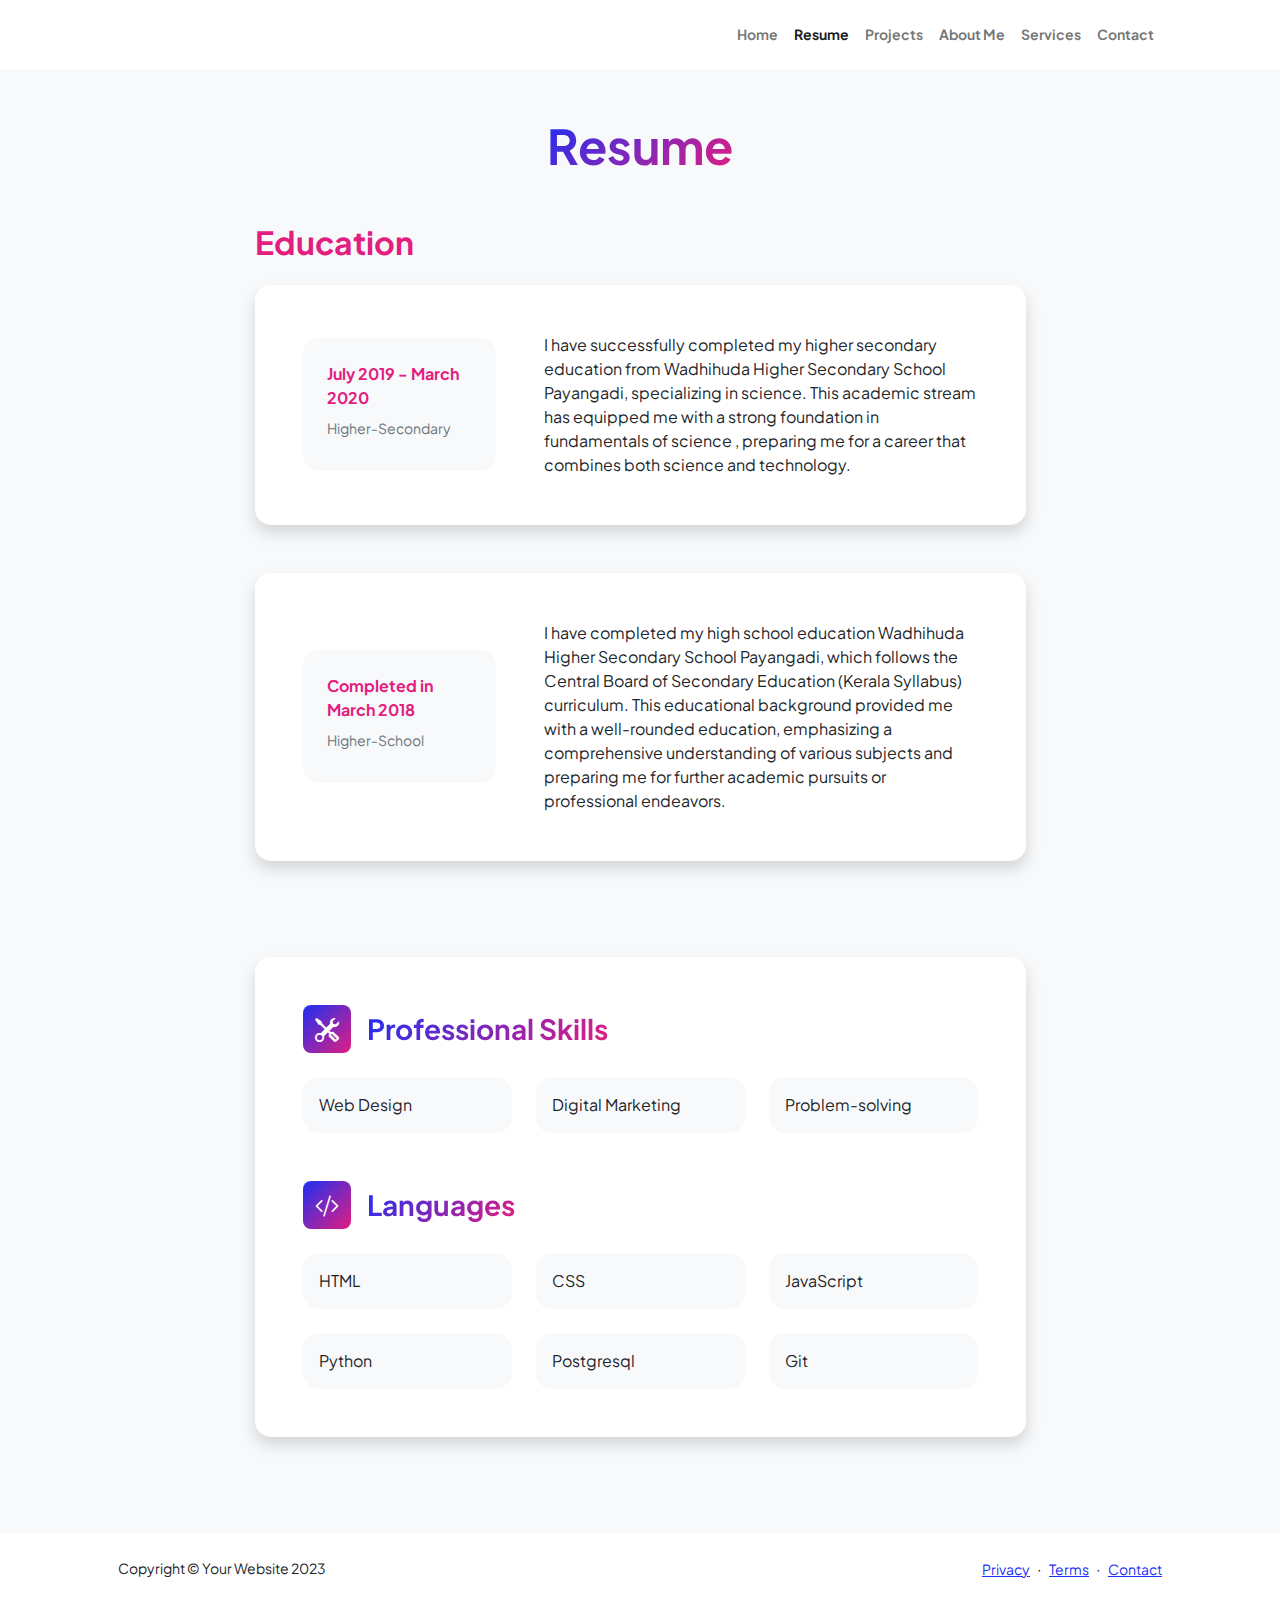
<file: resume.html>
<!DOCTYPE html>
<html lang="en">
    <head>
        <meta charset="utf-8" />
        <meta name="viewport" content="width=device-width, initial-scale=1, shrink-to-fit=no" />
        <meta name="description" content="" />
        <meta name="author" content="" />
        <title>Nashir Noor EK</title>
        <!-- Favicon-->
        <link rel="icon" type="image/x-icon" href="/img/my_image.png"/>
        <!-- Custom Google font-->
        <link rel="preconnect" href="https://fonts.googleapis.com" />
        <link rel="preconnect" href="https://fonts.gstatic.com" crossorigin />
        <link href="https://fonts.googleapis.com/css2?family=Plus+Jakarta+Sans:wght@100;200;300;400;500;600;700;800;900&amp;display=swap" rel="stylesheet" />
        <!-- Bootstrap icons-->
        <link href="https://cdn.jsdelivr.net/npm/bootstrap-icons@1.8.1/font/bootstrap-icons.css" rel="stylesheet" />
        <!-- Core theme CSS (includes Bootstrap)-->
        <link href="css/styles.css" rel="stylesheet" />
    </head>
    
    <body class="d-flex flex-column h-100 bg-light">
        <main class="flex-shrink-0">
            <!-- Navigation-->
            <nav class="navbar navbar-expand-lg navbar-light bg-white py-3">
                <div class="container px-5">
             
                    <button class="navbar-toggler" type="button" data-bs-toggle="collapse" data-bs-target="#navbarSupportedContent" aria-controls="navbarSupportedContent" aria-expanded="false" aria-label="Toggle navigation"><span class="navbar-toggler-icon"></span></button>
                    <div class="collapse navbar-collapse" id="navbarSupportedContent">
                        <ul class="navbar-nav ms-auto mb-2 mb-lg-0 small fw-bolder">
                            <li class="nav-item"><a class="nav-link" href="index.html">Home</a></li>
                            <li class="nav-item"><a class="nav-link active" href="resume.html">Resume</a></li>
                            <li class="nav-item"><a class="nav-link" href="projects.html">Projects</a></li>
                            <li class="nav-item"><a class="nav-link" href="about.html">About Me</a></li>
                            <li class="nav-item"><a class="nav-link" href="services.html">Services</a></li>
                            <li class="nav-item"><a class="nav-link" href="contact.html">Contact</a></li>
                        </ul>
                    </div>
                </div>
            </nav>
            <!-- Page Content-->
            <div class="container px-5 my-5">
                <div class="text-center mb-5">
                    <h1 class="display-5 fw-bolder mb-0"><span class="text-gradient d-inline">Resume</span></h1>
                </div>
                <div class="row gx-5 justify-content-center">
                    <div class="col-lg-11 col-xl-9 col-xxl-8">
                        <!-- Experience Section-->
                        <!-- <section>
                            <div class="d-flex align-items-center justify-content-between mb-4">
                                <h2 class="text-primary fw-bolder mb-0">Experience</h2>
                                Download resume button
                                Note: Set the link href target to a PDF file within your project
                                <a class="btn btn-primary px-4 py-3 " href="https://drive.google.com/file/d/1cwJ2Jif9D5VLXWw3sCHr7b5vfjLpDtf6/view?usp=sharing" target="_blank">
                                    <div class="d-inline-block bi bi-download me-2"></div>
                                    Resume
                                </a>
                            </div>
                            Experience Card 1
                            <div class="card shadow border-0 rounded-4 mb-5">
                                <div class="card-body p-5">
                                    <div class="row align-items-center gx-5">
                                        <div class="col text-center text-lg-start mb-4 mb-lg-0">
                                            <div class="bg-light p-4 rounded-4">
                                                <div class="text-primary fw-bolder mb-2">2022 - Present</div>
                                                <div class="small fw-bolder">Web Developer</div>
                                                <div class="small text-muted">FIndX Technologies</div>
                                                <div class="small text-muted">Ernakulam</div>
                                            </div>
                                        </div>
                                        <div class="col-lg-8"><div>A MERN stack web developer specializes in creating web applications using MongoDB, Express.js, React.js, and Node.js. With expertise in both front-end and back-end development, they build dynamic and scalable applications. MongoDB provides a flexible NoSQL database, while Express.js simplifies server-side development. React.js enables the creation of interactive user interfaces, and Node.js allows for server-side execution of JavaScript. By leveraging these technologies, MERN stack web developers create modern, responsive, and efficient web applications.</div></div>
                                    </div>
                                </div>
                            </div>
                            Experience Card 2
                            <div class="card shadow border-0 rounded-4 mb-5">
                                <div class="card-body p-5">
                                    <div class="row align-items-center gx-5">
                                        <div class="col text-center text-lg-start mb-4 mb-lg-0">
                                            <div class="bg-light p-4 rounded-4">
                                                <div class="text-primary fw-bolder mb-2">2020 - 2022</div>
                                                <div class="small fw-bolder">Higher-Secondary</div>
                                                <div class="small text-muted">Kasargod</div>
                                            </div>
                                        </div>
                                        <div class="col-lg-8"><div>Commerce deals with the various aspects of business, trade, accounting, financial information/transactions and merchandising. Commerce plays a significant role in the development of nations and its citizens by facilitating trade between nations or within the nation.</div></div>
                                    </div>
                                </div>
                            </div>
                        </section> -->
                        <!-- Education Section-->
                        <section>
                            <h2 class="text-secondary fw-bolder mb-4">Education</h2>
                            <!-- Education Card 1
                            <div class="card shadow border-0 rounded-4 mb-5">
                                <div class="card-body p-5">
                                    <div class="row align-items-center gx-5">
                                        <div class="col text-center text-lg-start mb-4 mb-lg-0">
                                            <div class="bg-light p-4 rounded-4">
                                                <div class="text-secondary fw-bolder mb-2">June 2020 -March 2023</div>
                                                <div class="mb-2">
                                                    <div class="small text-muted">Higher-Secondary</div>
                                                </div>
                                                
                                            </div>
                                        </div>
                                        <div class="col-lg-8"><div>Completing a Bachelor of Business Administration (BBA) from Alameen College Edathala is a significant achievement. A BBA degree is designed to provide students with a comprehensive understanding of the fundamentals of business and management. Throughout your studies, you likely covered a range of subjects including finance, marketing, human resources, operations, strategy, and entrepreneurship.</div></div>
                                    </div>
                                </div>
                            </div> -->
                            <!-- Education Card 2-->
                            <div class="card shadow border-0 rounded-4 mb-5">
                                <div class="card-body p-5">
                                    <div class="row align-items-center gx-5">
                                        <div class="col text-center text-lg-start mb-4 mb-lg-0">
                                            <div class="bg-light p-4 rounded-4">
                                                <div class="text-secondary fw-bolder mb-2">July 2019 - March 2020</div>
                                                <div class="mb-2">
                                                    <div class="small text-muted">Higher-Secondary</div>
                                                </div>
                                            </div>
                                        </div>
                                        <div class="col-lg-8"><div>I have successfully completed my higher secondary education from Wadhihuda  Higher Secondary School Payangadi, specializing in science. This academic stream has equipped me with a strong foundation in fundamentals of science , preparing me for a career that combines both science and technology.
                                 </div>
                                </div>
                            </div>
                        </div>
                            </div>
                             <!-- Education Card 3-->
                             <div class="card shadow border-0 rounded-4 mb-5">
                                <div class="card-body p-5">
                                    <div class="row align-items-center gx-5">
                                        <div class="col text-center text-lg-start mb-4 mb-lg-0">
                                            <div class="bg-light p-4 rounded-4">
                                                <div class="text-secondary fw-bolder mb-2">Completed in March 2018</div>
                                                <div class="mb-2">
                                                    <div class="small text-muted">Higher-School</div>
                                                </div>
                                                
                                            </div>
                                        </div>
                                        <div class="col-lg-8">
                                            <div>I have completed my high school education Wadhihuda Higher Secondary School Payangadi, which follows the Central Board of Secondary Education (Kerala Syllabus) curriculum. This educational background provided me with a well-rounded education, emphasizing a comprehensive understanding of various subjects and preparing me for further academic pursuits or professional endeavors.</div>
                                        </div>
                                    </div>
                                </div>
                            </div>
                        </section>
                        <!-- Divider-->
                        <div class="pb-5"></div>
                        <!-- Skills Section-->
                        <section>
                            <!-- Skillset Card-->
                            <div class="card shadow border-0 rounded-4 mb-5">
                                <div class="card-body p-5">
                                    <!-- Professional skills list-->
                                    <div class="mb-5">
                                        <div class="d-flex align-items-center mb-4">
                                            <div class="feature bg-primary bg-gradient-primary-to-secondary text-white rounded-3 me-3"><i class="bi bi-tools"></i></div>
                                            <h3 class="fw-bolder mb-0"><span class="text-gradient d-inline">Professional Skills</span></h3>
                                        </div>
                                  
                                        <div class="row row-cols-1 row-cols-md-3">
                                            <div class="col mb-4 mb-md-0"><div class="d-flex align-items-center bg-light rounded-4 p-3 h-100">Web Design</div></div>
                                            <div class="col mb-4 mb-md-0"><div class="d-flex align-items-center bg-light rounded-4 p-3 h-100">Digital Marketing</div></div>
                                            <div class="col"><div class="d-flex align-items-center bg-light rounded-4 p-3 h-100">Problem-solving</div></div>
                                        </div>
                                    </div>
                                    <!-- Languages list-->
                                    <div class="mb-0">
                                        <div class="d-flex align-items-center mb-4">
                                            <div class="feature bg-primary bg-gradient-primary-to-secondary text-white rounded-3 me-3"><i class="bi bi-code-slash"></i></div>
                                            <h3 class="fw-bolder mb-0"><span class="text-gradient d-inline">Languages</span></h3>
                                        </div>
                                        <div class="row row-cols-1 row-cols-md-3 mb-4">
                                            <div class="col mb-4 mb-md-0"><div class="d-flex align-items-center bg-light rounded-4 p-3 h-100">HTML</div></div>
                                            <div class="col mb-4 mb-md-0"><div class="d-flex align-items-center bg-light rounded-4 p-3 h-100">CSS</div></div>
                                            <div class="col"><div class="d-flex align-items-center bg-light rounded-4 p-3 h-100">JavaScript</div></div>
                                        </div>
                                        <div class="row row-cols-1 row-cols-md-3">
                                            <div class="col mb-4 mb-md-0"><div class="d-flex align-items-center bg-light rounded-4 p-3 h-100">Python</div></div>
                                            <div class="col mb-4 mb-md-0"><div class="d-flex align-items-center bg-light rounded-4 p-3 h-100">Postgresql</div></div>
                                            <div class="col"><div class="d-flex align-items-center bg-light rounded-4 p-3 h-100">Git</div></div>
                                        </div>
                                    </div>
                                </div>
                            </div>
                        </section>
                    </div>
                </div>
            </div>
        </main>

        <!-- Footer-->
        <footer class="bg-white py-4 mt-auto">
            <div class="container px-5">
                <div class="row align-items-center justify-content-between flex-column flex-sm-row">
                    <div class="col-auto"><div class="small m-0">Copyright &copy; Your Website 2023</div></div>
                    <div class="col-auto">
                        <a class="small" href="#!">Privacy</a>
                        <span class="mx-1">&middot;</span>
                        <a class="small" href="#!">Terms</a>
                        <span class="mx-1">&middot;</span>
                        <a class="small" href="#!">Contact</a>
                    </div>
                </div>
            </div>
        </footer>

        <!-- Bootstrap core JS-->
        <script src="https://cdn.jsdelivr.net/npm/bootstrap@5.2.3/dist/js/bootstrap.bundle.min.js"></script>
        <!-- Core theme JS-->
    
    </body>
</html>
</file>
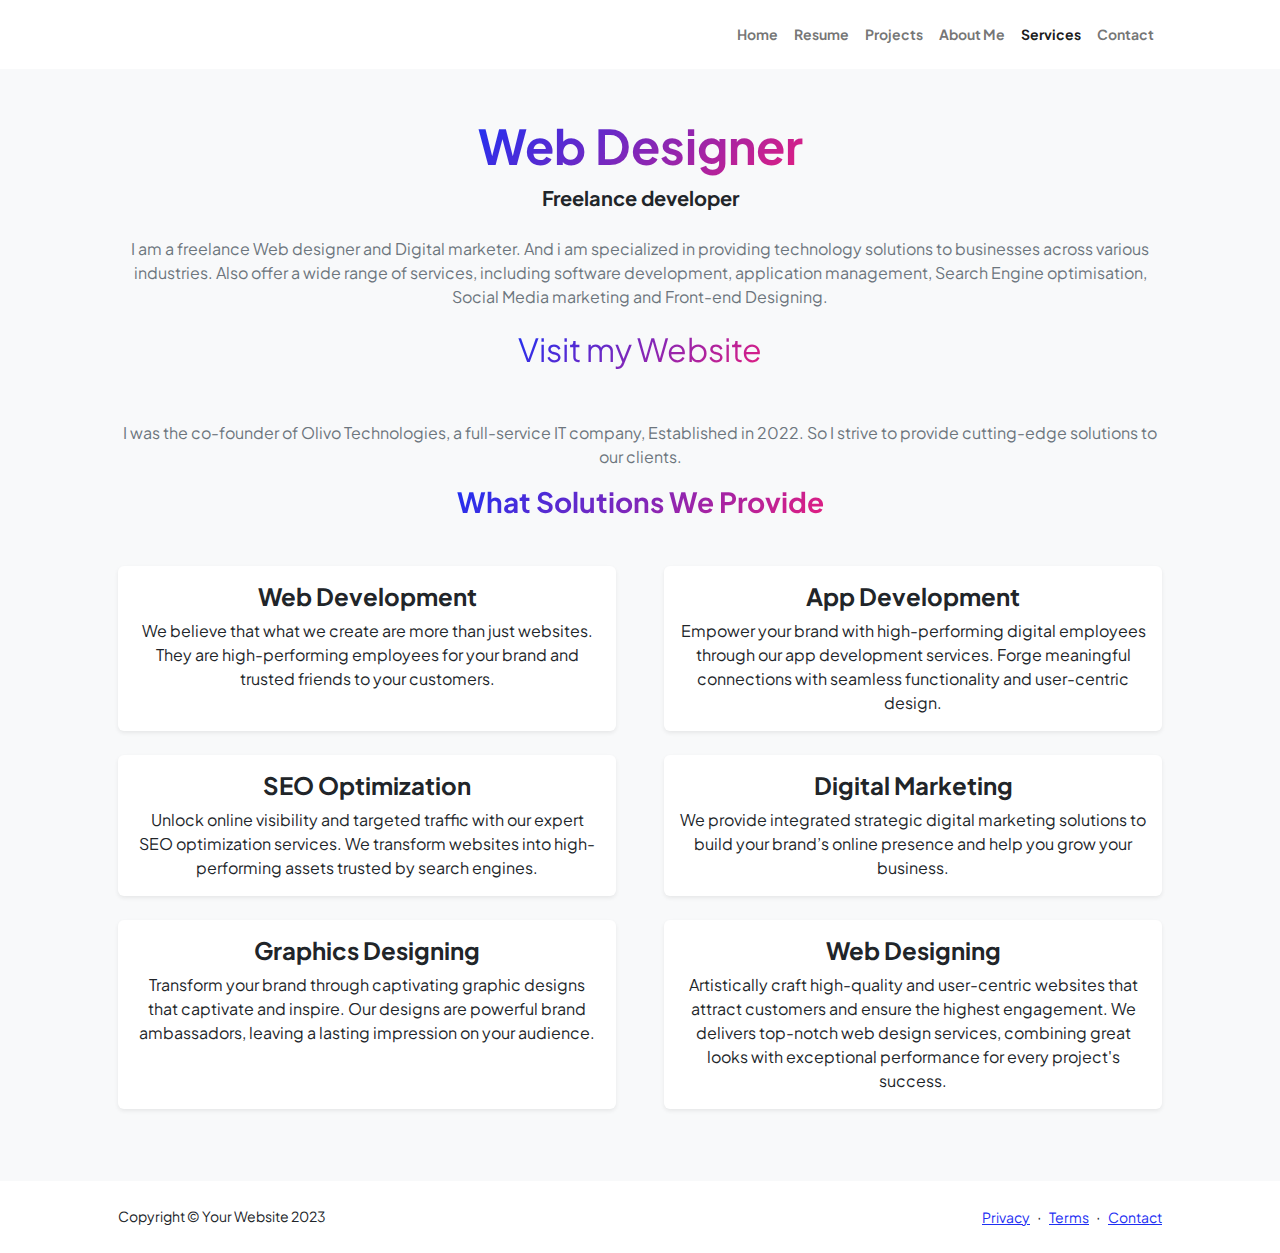
<file: services.html>
<!DOCTYPE html>
<html lang="en">
    <head>
        <meta charset="utf-8" />
        <meta name="viewport" content="width=device-width, initial-scale=1, shrink-to-fit=no" />
        <meta name="description" content="" />
        <meta name="author" content="" />
        <title>Nashir Noor EK</title>
        <!-- Favicon-->
        <link rel="icon" type="image/x-icon" href="/img/my_image.png" />
        <!-- Custom Google font-->
        <link rel="preconnect" href="https://fonts.googleapis.com" />
        <link rel="preconnect" href="https://fonts.gstatic.com" crossorigin />
        <link href="https://fonts.googleapis.com/css2?family=Plus+Jakarta+Sans:wght@100;200;300;400;500;600;700;800;900&amp;display=swap" rel="stylesheet" />
        <!-- Bootstrap icons-->
        <link href="https://cdn.jsdelivr.net/npm/bootstrap-icons@1.8.1/font/bootstrap-icons.css" rel="stylesheet" />
        <!-- Core theme CSS (includes Bootstrap)-->
        <link href="css/styles.css" rel="stylesheet" />  
        <!-- fontawesome -->
        <link rel="stylesheet" href="https://cdnjs.cloudflare.com/ajax/libs/font-awesome/6.4.0/css/all.min.css" integrity="sha512-iecdLmaskl7CVkqkXNQ/ZH/XLlvWZOJyj7Yy7tcenmpD1ypASozpmT/E0iPtmFIB46ZmdtAc9eNBvH0H/ZpiBw==" crossorigin="anonymous" referrerpolicy="no-referrer" />
    </head>
    <body class="d-flex flex-column h-100">
        <main class="flex-shrink-0">
            <!-- Navigation-->
            <nav class="navbar navbar-expand-lg navbar-light bg-white py-3">
                <div class="container px-5">
                
                    <button class="navbar-toggler" type="button" data-bs-toggle="collapse" data-bs-target="#navbarSupportedContent" aria-controls="navbarSupportedContent" aria-expanded="false" aria-label="Toggle navigation"><span class="navbar-toggler-icon"></span></button>
                    <div class="collapse navbar-collapse" id="navbarSupportedContent">
                        <ul class="navbar-nav ms-auto mb-2 mb-lg-0 small fw-bolder">
                            <li class="nav-item"><a class="nav-link" href="index.html">Home</a></li>
                            <li class="nav-item"><a class="nav-link" href="resume.html">Resume</a></li>
                            <li class="nav-item"><a class="nav-link" href="projects.html">Projects</a></li>
                            <li class="nav-item"><a class="nav-link" href="about.html">About Me</a></li>
                            <li class="nav-item"><a class="nav-link active" href="services.html">Services</a></li>
                            <li class="nav-item"><a class="nav-link" href="contact.html">Contact</a></li>
                        </ul>
                    </div>
                </div>
            </nav>
            <!-- Header-->
            
            <!-- About Section-->
            <section class="bg-light ">
                <div class="container px-5">
                    <div class="row gx-5 justify-content-center">
                        <div class="col-xxl-8">
                            <div class="text-center my-5">
                                <h2 class="display-5 fw-bolder"><span class="text-gradient d-inline">Web Designer</span></h2>
                                <p class="lead fw-bolder mb-4">Freelance developer</p>
                                <p class="text-muted">I am a freelance Web designer and Digital marketer. And i am  specialized in providing technology solutions to businesses across various industries. Also offer a wide range of services, including software development, application management, Search Engine optimisation, Social Media marketing and Front-end Designing.</p>
                                <div class="d-flex justify-content-center fs-2 gap-4">
                                    <a class="text-gradient" href="#" target="_blank">Visit my Website<i class="fa-solid fa-paperclip"></i></a>
                                </div>
                            </div>
                        </div>
                    </div>
                </div>
            </section>
            
            <section class="bg-light">
                <div class="container px-5">
                    <div class="row gx-5 justify-content-center">
                        <div class="col-xxl-8">
                            <div class="text-center">
                                <p class="text-muted">I was the co-founder of Olivo Technologies, a full-service IT company, Established in 2022. So I strive to provide cutting-edge solutions to our clients.</p>
                                
                                <h3 class="fw-bolder"><span class="text-gradient d-inline">What Solutions We Provide</span></h3>
                                
                                <div class="row gx-5 my-5">
                                    <div class="col-md-6 mb-4">
                                        <div class="card border-0 shadow-sm h-100">
                                            <div class="card-body">
                                                <h4 class="card-title fw-bolder">Web Development</h4>
                                                <p class="card-text">We believe that what we create are more than just websites. They are high-performing employees for your brand and trusted friends to your customers.</p>
                                            </div>
                                        </div>
                                    </div>
                                    <div class="col-md-6 mb-4">
                                        <div class="card border-0 shadow-sm h-100">
                                            <div class="card-body">
                                                <h4 class="card-title fw-bolder">App Development</h4>
                                                <p class="card-text">Empower your brand with high-performing digital employees through our app development services. Forge meaningful connections with seamless functionality and user-centric design.</p>
                                            </div>
                                        </div>
                                    </div>
                                    <div class="col-md-6 mb-4">
                                        <div class="card border-0 shadow-sm h-100">
                                            <div class="card-body">
                                                <h4 class="card-title fw-bolder">SEO Optimization</h4>
                                                <p class="card-text">Unlock online visibility and targeted traffic with our expert SEO optimization services. We transform websites into high-performing assets trusted by search engines.</p>
                                            </div>
                                        </div>
                                    </div>
                                    <div class="col-md-6 mb-4">
                                        <div class="card border-0 shadow-sm h-100">
                                            <div class="card-body">
                                                <h4 class="card-title fw-bolder">Digital Marketing</h4>
                                                <p class="card-text">We provide integrated strategic digital marketing solutions to build your brand’s online presence and help you grow your business.</p>
                                            </div>
                                        </div>
                                    </div>
                                    <div class="col-md-6 mb-4">
                                        <div class="card border-0 shadow-sm h-100">
                                            <div class="card-body">
                                                <h4 class="card-title fw-bolder">Graphics Designing</h4>
                                                <p class="card-text">Transform your brand through captivating graphic designs that captivate and inspire. Our designs are powerful brand ambassadors, leaving a lasting impression on your audience.</p>
                                            </div>
                                        </div>
                                    </div>
                                    <div class="col-md-6 mb-4">
                                        <div class="card border-0 shadow-sm h-100">
                                            <div class="card-body">
                                                <h4 class="card-title fw-bolder">Web Designing</h4>
                                                <p class="card-text">Artistically craft high-quality and user-centric websites that attract customers and ensure the highest engagement. We delivers top-notch web design services, combining great looks with exceptional performance for every project's success.</p>
                                            </div>
                                        </div>
                                    </div>
                                </div>
                            </div>
                        </div>
                    </div>
                </div>
            </section>
                 
        </main>
        <!-- Footer-->
        <footer class="bg-white  mt-auto py-4">
            <div class="container px-5">
                <div class="row align-items-center justify-content-between flex-column flex-sm-row">
                    <div class="col-auto"><div class="small m-0">Copyright &copy; Your Website 2023</div></div>
                    <div class="col-auto">
                        <a class="small" href="#!">Privacy</a>
                        <span class="mx-1">&middot;</span>
                        <a class="small" href="#!">Terms</a>
                        <span class="mx-1">&middot;</span>
                        <a class="small" href="#!">Contact</a>
                    </div>
                </div>
            </div>
        </footer>
        <!-- Bootstrap core JS-->
        <script src="https://cdn.jsdelivr.net/npm/bootstrap@5.2.3/dist/js/bootstrap.bundle.min.js"></script>
        <!-- Core theme JS-->
     
    </body>
</html>
</file>
